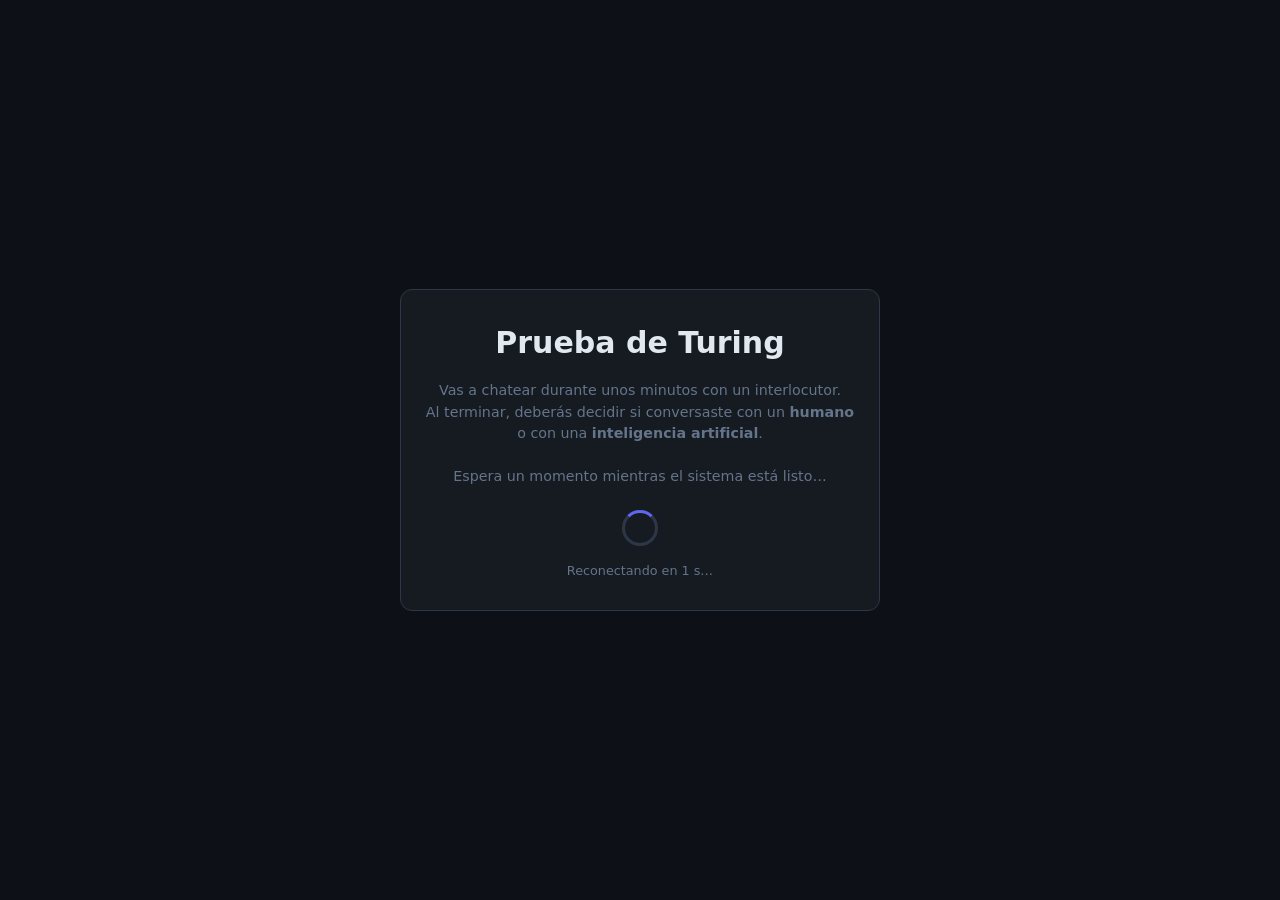
<file: static/index.html>
<!DOCTYPE html>
<html lang="es-MX">
<head>
  <meta charset="UTF-8">
  <meta name="viewport" content="width=device-width, initial-scale=1.0">
  <title>Chat — Prueba de Turing</title>
  <link rel="stylesheet" href="/static/style.css">
</head>
<body>
  <!-- PANTALLA: ESPERA -->
  <div id="screen-waiting" class="screen active">
    <div class="center-card">
      <h1>Prueba de Turing</h1>
      <p class="instructions">
        Vas a chatear durante unos minutos con un interlocutor.<br>
        Al terminar, deberás decidir si conversaste con un <strong>humano</strong>
        o con una <strong>inteligencia artificial</strong>.<br><br>
        Espera un momento mientras el sistema está listo…
      </p>
      <div class="spinner"></div>
      <p id="waiting-msg" class="muted">Conectando…</p>
    </div>
  </div>

  <!-- PANTALLA: CHAT -->
  <div id="screen-chat" class="screen">
    <div class="chat-container">
      <header class="chat-header">
        <span class="chat-title">Chat</span>
        <span id="timer" class="timer">--:--</span>
      </header>

      <div id="messages" class="messages" role="log" aria-live="polite">
        <!-- Los mensajes se insertan aquí -->
      </div>

      <!-- Indicador de escritura -->
      <div id="typing-indicator" class="typing-indicator hidden">
        <span></span><span></span><span></span>
      </div>

      <div class="input-row">
        <textarea
          id="input"
          placeholder="Escribe tu mensaje…"
          rows="1"
          maxlength="1000"
          autocomplete="off"
        ></textarea>
        <button id="send-btn" aria-label="Enviar">
          <svg viewBox="0 0 24 24" fill="currentColor" width="20" height="20">
            <path d="M2 21l21-9L2 3v7l15 2-15 2v7z"/>
          </svg>
        </button>
      </div>
    </div>
  </div>

  <!-- PANTALLA: VOTO -->
  <div id="screen-vote" class="screen">
    <div class="center-card">
      <h2>Tiempo terminado</h2>
      <p>¿Con quién estuviste hablando?</p>
      <div class="vote-buttons">
        <button class="vote-btn" data-answer="humano">👤 Humano</button>
        <button class="vote-btn" data-answer="ia">🤖 Inteligencia Artificial</button>
      </div>
    </div>
  </div>

  <!-- PANTALLA: RESULTADO -->
  <div id="screen-result" class="screen">
    <div class="center-card result-card">
      <div id="result-icon" class="result-icon"></div>
      <h2 id="result-title"></h2>
      <p id="result-detail"></p>
      <details>
        <summary>Ver transcripción completa</summary>
        <div id="transcript" class="transcript"></div>
      </details>
    </div>
  </div>

  <script src="/static/professor.js"></script>
</body>
</html>
</file>
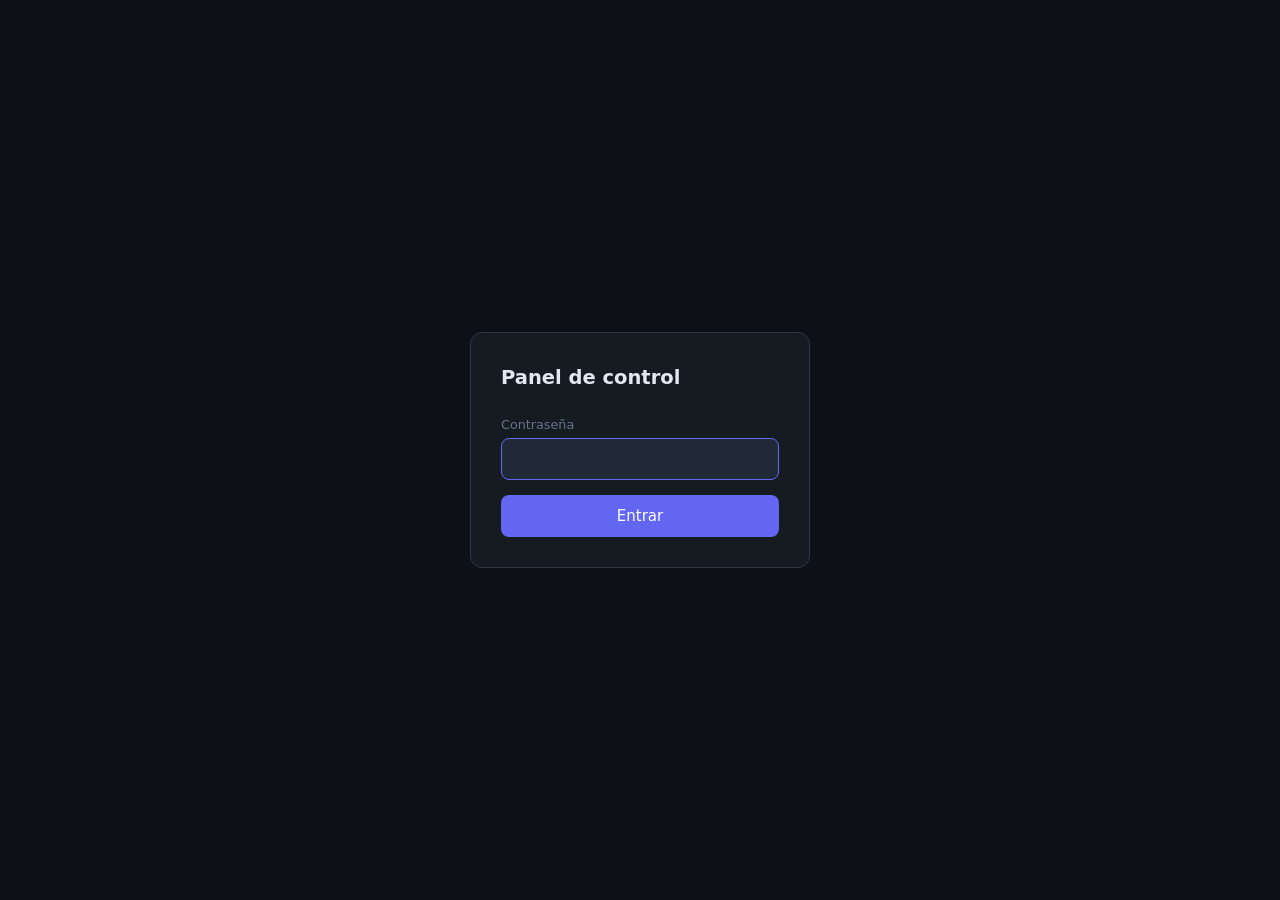
<file: static/login.html>
<!DOCTYPE html>
<html lang="es-MX">
<head>
  <meta charset="UTF-8">
  <meta name="viewport" content="width=device-width, initial-scale=1.0">
  <title>Panel — Acceso</title>
  <link rel="stylesheet" href="/static/style.css">
</head>
<body>
  <div class="login-container">
    <div class="login-card">
      <h1>Panel de control</h1>
      <form method="POST" action="">
        <label for="password">Contraseña</label>
        <input type="password" id="password" name="password" autofocus required>
        <!-- ERROR_PLACEHOLDER -->
        <button type="submit">Entrar</button>
      </form>
    </div>
  </div>
</body>
</html>
</file>
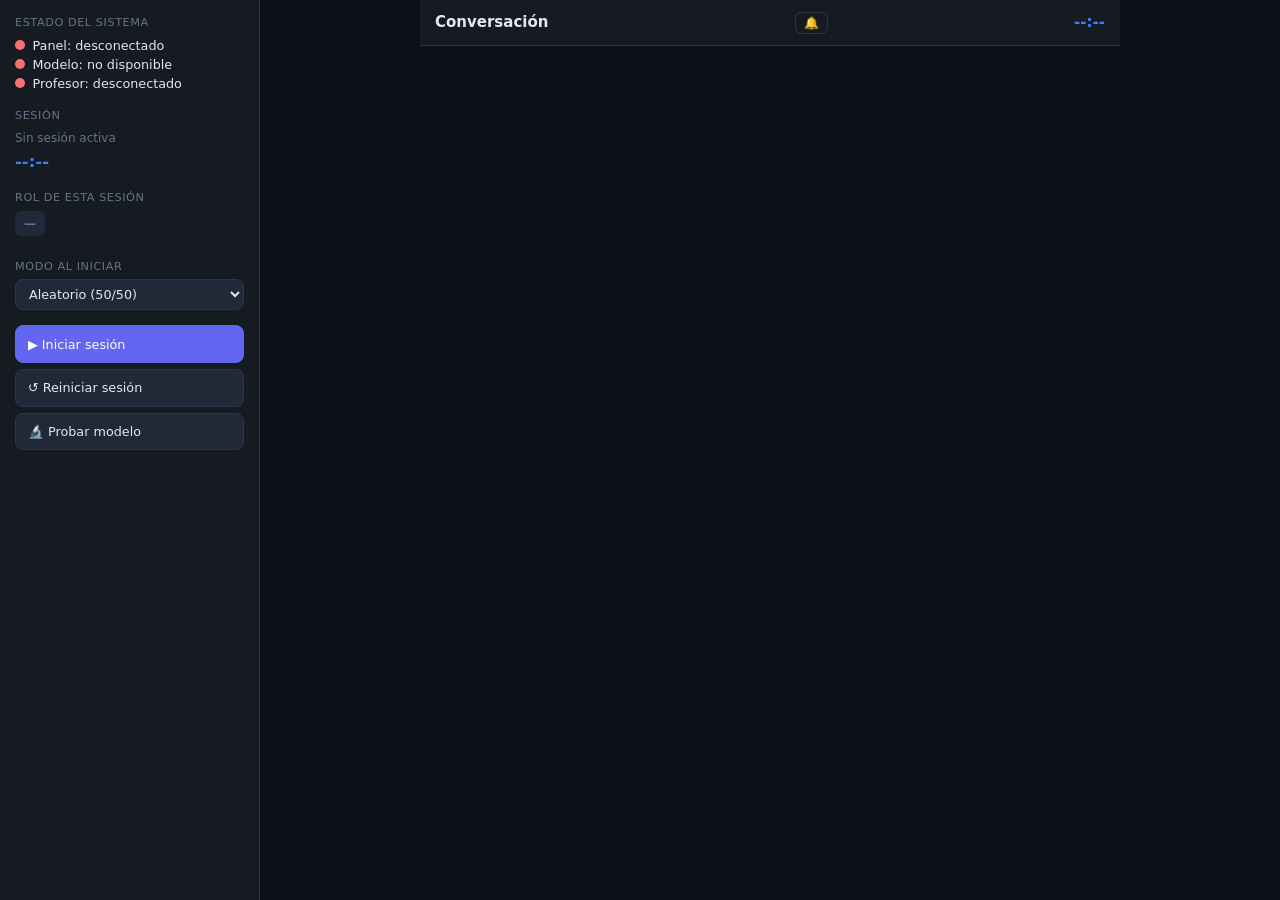
<file: static/panel.html>
<!DOCTYPE html>
<html lang="es-MX">
<head>
  <meta charset="UTF-8">
  <meta name="viewport" content="width=device-width, initial-scale=1.0">
  <title>Panel — Prueba de Turing</title>
  <link rel="stylesheet" href="/static/style.css">
</head>
<body>
  <div class="panel-layout">

    <!-- ===================== BARRA LATERAL ===================== -->
    <aside class="panel-sidebar">
      <div>
        <div class="section-title">Estado del sistema</div>
        <div class="status-row"><div id="dot-panel" class="dot red"></div><span id="lbl-panel">Panel: desconectado</span></div>
        <div class="status-row"><div id="dot-model" class="dot red"></div><span id="lbl-model">Modelo: no disponible</span></div>
        <div class="status-row"><div id="dot-professor" class="dot red"></div><span id="lbl-professor">Profesor: desconectado</span></div>
      </div>

      <div>
        <div class="section-title">Sesión</div>
        <div id="session-info" style="font-size:0.8rem;color:var(--text-muted);">Sin sesión activa</div>
        <div id="panel-timer" style="font-size:1.1rem;font-weight:600;color:var(--accent2);margin-top:0.25rem;">--:--</div>
      </div>

      <div>
        <div class="section-title">Rol de esta sesión</div>
        <div id="role-badge" class="badge neutral">—</div>
        <div id="round-indicator" style="margin-top:0.5rem;font-size:0.85rem;color:var(--text-muted);"></div>
      </div>

      <div>
        <div class="section-title">Modo al iniciar</div>
        <select id="mode-select">
          <option value="aleatorio">Aleatorio (50/50)</option>
          <option value="ia">Forzar IA</option>
          <option value="humano">Forzar Humano</option>
        </select>
      </div>

      <div style="display:flex;flex-direction:column;gap:0.4rem;">
        <button class="panel-btn primary" id="btn-start">▶ Iniciar sesión</button>
        <button class="panel-btn" id="btn-reset">↺ Reiniciar sesión</button>
        <button class="panel-btn" id="btn-test-model">🔬 Probar modelo</button>
        <div id="test-model-result" style="font-size:0.8rem;color:var(--text-muted);"></div>
        <!-- Fix 7: visible mientras el modelo está procesando una inferencia -->
        <div id="model-busy-indicator" style="display:none;font-size:0.8rem;color:#f59e0b;padding:0.3rem 0;font-weight:600;">⏳ Modelo generando…</div>
      </div>
    </aside>

    <!-- ===================== ÁREA PRINCIPAL ===================== -->
    <main class="panel-main">
      <div class="chat-container" style="flex:1;display:flex;flex-direction:column;overflow:hidden;">
        <header class="chat-header">
          <span class="chat-title">Conversación</span>
          <!-- A3: botón de silenciar notificaciones del cómplice -->
          <button id="btn-mute-notify" title="Silenciar notificaciones de mensaje" style="background:none;border:1px solid var(--border);color:var(--text-muted);border-radius:6px;padding:0.2rem 0.55rem;font-size:0.8rem;cursor:pointer;">🔔</button>
          <span id="panel-clock" class="timer">--:--</span>
        </header>

        <div id="panel-messages" class="messages" role="log"></div>

        <div id="panel-typing" class="typing-indicator hidden">
          <span></span><span></span><span></span>
        </div>

        <!-- Panel de respuesta del cómplice (visible cuando es su turno) -->
        <div id="response-area" class="input-row" style="display:none;flex-direction:column;gap:0.5rem;">
          <div style="display:flex;gap:0.5rem;align-items:flex-end;">
            <textarea
              id="panel-input"
              placeholder="Tu respuesta…"
              rows="1"
              maxlength="1000"
              autocomplete="off"
            ></textarea>
            <button id="panel-send-btn" aria-label="Enviar">
              <svg viewBox="0 0 24 24" fill="currentColor" width="20" height="20">
                <path d="M2 21l21-9L2 3v7l15 2-15 2v7z"/>
              </svg>
            </button>
          </div>
          <div style="display:flex;gap:0.5rem;align-items:center;">
            <button class="panel-btn danger" id="btn-take-control" style="width:auto;padding:0.4rem 0.8rem;">
              🎯 Tomar control
            </button>
            <span id="typing-target-lbl" class="typing-target"></span>
          </div>
        </div>

        <!-- Estado "esperando IA" visible cuando la IA responde -->
        <div id="ai-waiting-area" class="input-row" style="display:none;justify-content:center;color:var(--text-muted);font-size:0.85rem;">
          <span>⏳ La IA está generando respuesta…</span>
          <button class="panel-btn" id="btn-override" style="width:auto;margin-left:1rem;padding:0.3rem 0.7rem;">
            Tomar control ahora
          </button>
        </div>
      </div>
    </main>
  </div>

  <!-- Modal de toma de control cuando la IA está generando -->
  <div id="takeover-modal" style="display:none;position:fixed;inset:0;background:rgba(0,0,0,.6);z-index:100;align-items:center;justify-content:center;">
    <div class="center-card" style="max-width:420px;text-align:left;">
      <h3 style="margin-bottom:0.75rem;">Tomar control — responde tú</h3>
      <textarea
        id="takeover-input"
        placeholder="Tu respuesta (irá al profesor en lugar de la IA)…"
        rows="4"
        maxlength="1000"
        style="width:100%;background:var(--surface2);color:var(--text);border:1px solid var(--border);border-radius:8px;padding:0.6rem;font:inherit;resize:vertical;"
      ></textarea>
      <div style="display:flex;gap:0.75rem;margin-top:0.75rem;">
        <button class="panel-btn primary" id="takeover-confirm" style="flex:1;">Enviar</button>
        <button class="panel-btn" id="takeover-cancel" style="flex:1;">Cancelar</button>
      </div>
    </div>
  </div>

  <script src="/static/panel.js"></script>
</body>
</html>
</file>
<file: static/style.css>
/* ============================================================
   style.css — Prueba de Turing
   Modo oscuro, fondo azul muy oscuro, acentos morado-azulado.
   ============================================================ */

/* --- Reset y base --- */
*, *::before, *::after { box-sizing: border-box; margin: 0; padding: 0; }

:root {
  --bg:          #0d1117;
  --surface:     #161b22;
  --surface2:    #1f2937;
  --accent:      #6366f1;   /* morado-azulado */
  --accent2:     #3b82f6;   /* azul */
  --text:        #e2e8f0;
  --text-muted:  #64748b;
  --border:      #2d3748;
  --bubble-me:   #1e3a5f;   /* burbujas del profesor */
  --bubble-them: #1e2d3a;   /* burbujas del interlocutor */
  --error:       #f87171;
  --success:     #4ade80;
  --radius:      12px;
  --font:        system-ui, -apple-system, sans-serif;
}

html, body {
  height: 100%;
  background: var(--bg);
  color: var(--text);
  font-family: var(--font);
  font-size: 15px;
  line-height: 1.5;
}

/* --- Pantallas --- */
.screen {
  display: none;
  min-height: 100vh;
}
.screen.active {
  display: flex;
  flex-direction: column;
}

/* --- Centro card (espera, voto, resultado) --- */
.center-card {
  margin: auto;
  max-width: 480px;
  width: 100%;
  padding: 2rem 1.5rem;
  background: var(--surface);
  border: 1px solid var(--border);
  border-radius: var(--radius);
  text-align: center;
}

.center-card h1, .center-card h2 {
  margin-bottom: 1rem;
  color: var(--text);
}

.instructions {
  color: var(--text-muted);
  font-size: 0.95rem;
  margin-bottom: 1.5rem;
}

.muted { color: var(--text-muted); font-size: 0.85rem; margin-top: 0.75rem; }

/* --- Spinner --- */
.spinner {
  width: 36px; height: 36px;
  border: 3px solid var(--border);
  border-top-color: var(--accent);
  border-radius: 50%;
  animation: spin 0.9s linear infinite;
  margin: 1rem auto;
}
@keyframes spin { to { transform: rotate(360deg); } }

/* --- Chat --- */
.chat-container {
  display: flex;
  flex-direction: column;
  height: 100vh;
  max-width: 700px;
  margin: 0 auto;
  width: 100%;
}

.chat-header {
  display: flex;
  align-items: center;
  justify-content: space-between;
  padding: 0.75rem 1rem;
  background: var(--surface);
  border-bottom: 1px solid var(--border);
  flex-shrink: 0;
}

.chat-title { font-weight: 600; color: var(--text); }

.timer {
  font-variant-numeric: tabular-nums;
  font-size: 1rem;
  color: var(--accent2);
  font-weight: 600;
}
.timer.urgent { color: var(--error); }

.messages {
  flex: 1;
  overflow-y: auto;
  padding: 1rem;
  display: flex;
  flex-direction: column;
  gap: 0.5rem;
}

/* Burbujas */
.bubble {
  max-width: 75%;
  padding: 0.6rem 0.9rem;
  border-radius: var(--radius);
  font-size: 0.95rem;
  word-break: break-word;
  white-space: pre-wrap;
  line-height: 1.5;
}
.bubble.me {
  align-self: flex-end;
  background: var(--bubble-me);
  border-bottom-right-radius: 3px;
}
.bubble.them {
  align-self: flex-start;
  background: var(--bubble-them);
  border-bottom-left-radius: 3px;
}

/* Indicador de escritura */
.typing-indicator {
  display: flex;
  align-items: center;
  gap: 4px;
  padding: 0.4rem 0.9rem;
  align-self: flex-start;
}
.typing-indicator span {
  width: 7px; height: 7px;
  background: var(--text-muted);
  border-radius: 50%;
  animation: blink 1.2s infinite;
}
.typing-indicator span:nth-child(2) { animation-delay: 0.2s; }
.typing-indicator span:nth-child(3) { animation-delay: 0.4s; }
@keyframes blink {
  0%, 80%, 100% { opacity: 0.2; transform: scale(1); }
  40% { opacity: 1; transform: scale(1.2); }
}
.typing-indicator.hidden { display: none; }

/* Input */
.input-row {
  display: flex;
  align-items: flex-end;
  gap: 0.5rem;
  padding: 0.75rem 1rem;
  border-top: 1px solid var(--border);
  background: var(--surface);
  flex-shrink: 0;
}

textarea {
  flex: 1;
  background: var(--surface2);
  color: var(--text);
  border: 1px solid var(--border);
  border-radius: 8px;
  padding: 0.6rem 0.8rem;
  resize: none;
  font: inherit;
  outline: none;
  max-height: 120px;
  overflow-y: auto;
}
textarea:focus { border-color: var(--accent); }
textarea::placeholder { color: var(--text-muted); }

#send-btn {
  background: var(--accent);
  color: #fff;
  border: none;
  border-radius: 8px;
  width: 40px; height: 40px;
  cursor: pointer;
  display: flex;
  align-items: center;
  justify-content: center;
  flex-shrink: 0;
  transition: background 0.15s;
}
#send-btn:hover { background: var(--accent2); }
#send-btn:disabled { background: var(--border); cursor: default; }

/* --- Pantalla de voto --- */
#screen-vote { align-items: center; justify-content: center; }

.vote-buttons {
  display: flex;
  gap: 1rem;
  justify-content: center;
  flex-wrap: wrap;
  margin-top: 1.5rem;
}

.vote-btn {
  padding: 0.8rem 1.5rem;
  background: var(--surface2);
  color: var(--text);
  border: 1px solid var(--border);
  border-radius: var(--radius);
  cursor: pointer;
  font-size: 1rem;
  font: inherit;
  transition: border-color 0.15s, background 0.15s;
}
.vote-btn:hover {
  border-color: var(--accent);
  background: #1e2137;
}

/* --- Pantalla de resultado --- */
#screen-result { align-items: center; justify-content: center; }

.result-card { max-width: 540px; }

.result-icon {
  font-size: 3rem;
  margin-bottom: 0.75rem;
}

.transcript {
  text-align: left;
  margin-top: 1rem;
  max-height: 300px;
  overflow-y: auto;
  display: flex;
  flex-direction: column;
  gap: 0.4rem;
}

details summary {
  cursor: pointer;
  color: var(--accent);
  font-size: 0.9rem;
  margin-top: 1rem;
}

/* --- Pantalla del panel (panel.html) --- */
.panel-layout {
  display: flex;
  height: 100vh;
  overflow: hidden;
}

.panel-sidebar {
  width: 260px;
  flex-shrink: 0;
  background: var(--surface);
  border-right: 1px solid var(--border);
  padding: 1rem;
  display: flex;
  flex-direction: column;
  gap: 1rem;
  overflow-y: auto;
}

.panel-main {
  flex: 1;
  display: flex;
  flex-direction: column;
  overflow: hidden;
}

.status-row {
  display: flex;
  align-items: center;
  gap: 0.5rem;
  font-size: 0.85rem;
}
.dot {
  width: 10px; height: 10px;
  border-radius: 50%;
  flex-shrink: 0;
}
.dot.green  { background: var(--success); }
.dot.red    { background: var(--error); }
.dot.yellow { background: #fbbf24; }

.badge {
  display: inline-block;
  padding: 0.25rem 0.6rem;
  border-radius: 6px;
  font-size: 0.8rem;
  font-weight: 600;
}
.badge.ia     { background: #312e81; color: #a5b4fc; }
.badge.humano { background: #14532d; color: #86efac; }
.badge.neutral{ background: var(--surface2); color: var(--text-muted); }

.panel-btn {
  width: 100%;
  padding: 0.55rem 0.8rem;
  background: var(--surface2);
  color: var(--text);
  border: 1px solid var(--border);
  border-radius: 8px;
  cursor: pointer;
  font: inherit;
  font-size: 0.85rem;
  text-align: left;
  transition: border-color 0.15s;
}
.panel-btn:hover { border-color: var(--accent); }
.panel-btn.danger { border-color: var(--error); color: var(--error); }
.panel-btn.primary { background: var(--accent); color: #fff; border-color: var(--accent); }

.section-title {
  font-size: 0.75rem;
  text-transform: uppercase;
  letter-spacing: 0.05em;
  color: var(--text-muted);
  margin-bottom: 0.25rem;
}

select {
  width: 100%;
  padding: 0.4rem 0.6rem;
  background: var(--surface2);
  color: var(--text);
  border: 1px solid var(--border);
  border-radius: 8px;
  font: inherit;
  font-size: 0.85rem;
  outline: none;
}
select:focus { border-color: var(--accent); }

.typing-target {
  font-size: 0.8rem;
  color: var(--text-muted);
  margin-top: 0.25rem;
}

/* --- Login --- */
.login-container {
  min-height: 100vh;
  display: flex;
  align-items: center;
  justify-content: center;
}
.login-card {
  background: var(--surface);
  border: 1px solid var(--border);
  border-radius: var(--radius);
  padding: 2rem;
  width: 100%;
  max-width: 340px;
}
.login-card h1 { margin-bottom: 1.5rem; font-size: 1.3rem; }
.login-card label { display: block; margin-bottom: 0.25rem; font-size: 0.85rem; color: var(--text-muted); }
.login-card input[type="password"] {
  width: 100%;
  padding: 0.6rem 0.8rem;
  background: var(--surface2);
  color: var(--text);
  border: 1px solid var(--border);
  border-radius: 8px;
  font: inherit;
  outline: none;
  margin-bottom: 1rem;
}
.login-card input[type="password"]:focus { border-color: var(--accent); }
.login-card button {
  width: 100%;
  padding: 0.65rem;
  background: var(--accent);
  color: #fff;
  border: none;
  border-radius: 8px;
  cursor: pointer;
  font: inherit;
  font-size: 1rem;
}
.login-card button:hover { background: var(--accent2); }
.error { color: var(--error); font-size: 0.85rem; margin-top: 0.5rem; }

/* --- Responsive --- */
@media (max-width: 600px) {
  .panel-sidebar { width: 100%; border-right: none; border-bottom: 1px solid var(--border); }
  .panel-layout { flex-direction: column; }
  .bubble { max-width: 90%; }
  .chat-container { max-width: 100%; }
}
</file>
